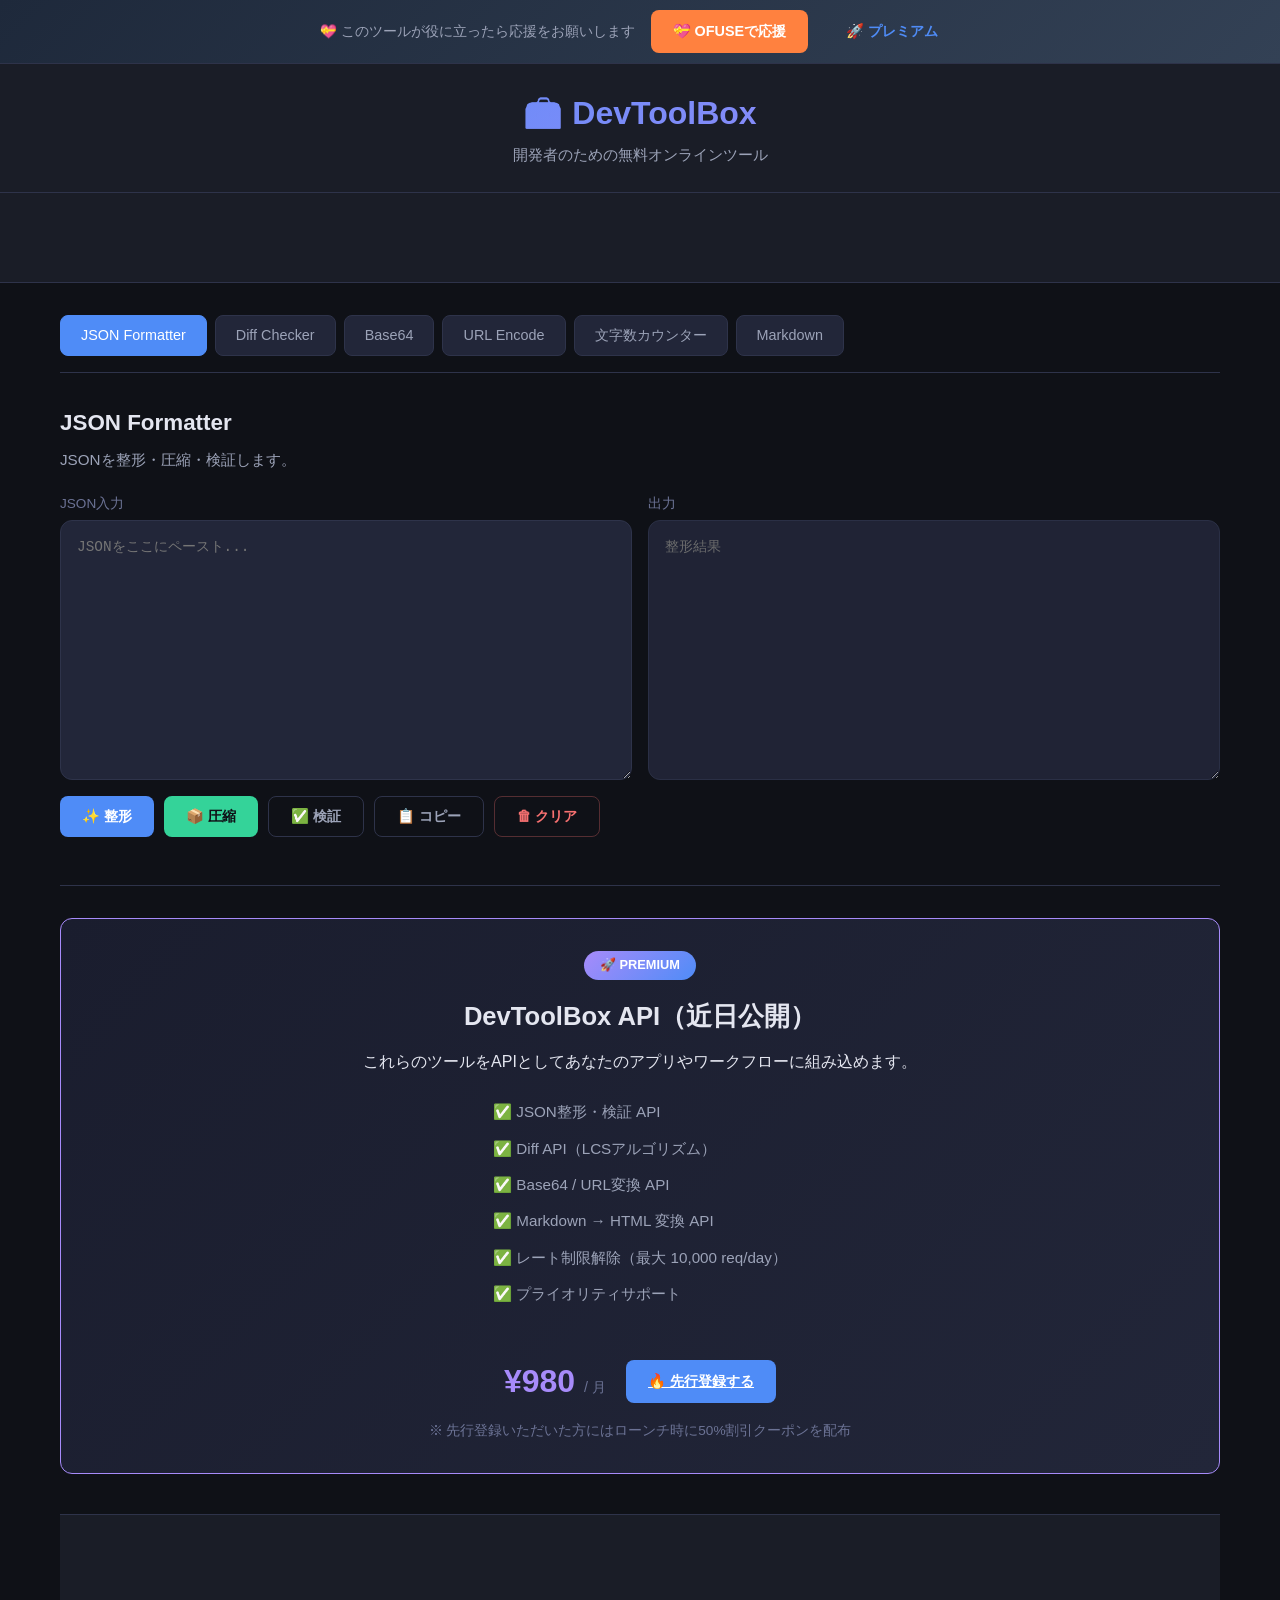
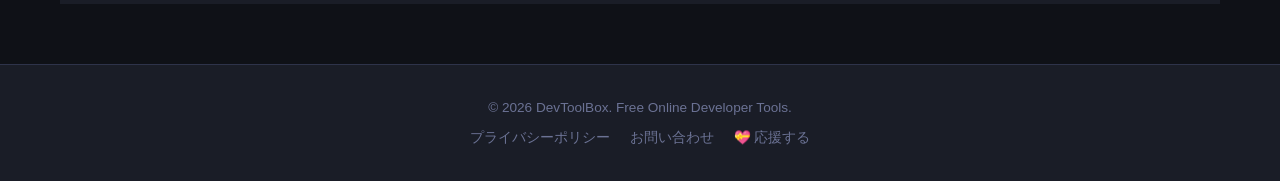
<file: index.html>
<!DOCTYPE html>
<html lang="ja">
<head>
    <meta charset="UTF-8">
    <meta name="viewport" content="width=device-width, initial-scale=1.0">
    <title>DevToolBox - 開発者向け無料オンラインツール</title>
    <meta name="description" content="JSONフォーマッター、Diffチェッカー、Base64変換、URLエンコード、文字数カウンター、Markdownプレビューアー。開発者のための無料オンラインツール集。">
    <meta name="keywords" content="JSONフォーマッター, diffチェッカー, Base64エンコード, URLエンコード, 文字数カウンター, Markdownプレビュー, 開発ツール">
    <link rel="canonical" href="https://masayukiyamazaki0601.github.io/dev-toolbox/">
    <!-- Open Graph -->
    <meta property="og:title" content="DevToolBox - 開発者向け無料オンラインツール">
    <meta property="og:description" content="開発者のための6つの無料オンラインツール。JSON整形、差分チェック、Base64変換など。">
    <meta property="og:url" content="https://masayukiyamazaki0601.github.io/dev-toolbox/">
    <meta property="og:type" content="website">
    <meta property="og:locale" content="ja_JP">
    <meta name="twitter:card" content="summary_large_image">
    <!-- Google AdSense -->
    <script async src="https://pagead2.googlesyndication.com/pagead/js/adsbygoogle.js?client=ca-pub-xxxxxxxxxxxxxxxx" crossorigin="anonymous"></script>
    <!-- Google Analytics (v4) -->
    <script async src="https://www.googletagmanager.com/gtag/js?id=G-XXXXXXXXXX"></script>
    <script>
        window.dataLayer = window.dataLayer || [];
        function gtag(){dataLayer.push(arguments);}
        gtag('js', new Date());
        gtag('config', 'G-XXXXXXXXXX');
    </script>
    <!-- JSON-LD Structured Data -->
    <script type="application/ld+json">
    {
        "@context": "https://schema.org",
        "@type": "WebApplication",
        "name": "DevToolBox",
        "url": "https://masayukiyamazaki0601.github.io/dev-toolbox/",
        "description": "JSONフォーマッター、Diffチェッカー、Base64変換、URLエンコード、文字数カウンター、Markdownプレビューアー。開発者のための無料オンラインツール集。",
        "applicationCategory": "DeveloperApplication",
        "operatingSystem": "All",
        "browserRequirements": "Requires JavaScript",
        "offers": {
            "@type": "Offer",
            "price": "0",
            "priceCurrency": "JPY"
        }
    }
    </script>
    <link rel="stylesheet" href="css/style.css">
    <link rel="icon" href="data:image/svg+xml,<svg xmlns=%22http://www.w3.org/2000/svg%22 viewBox=%220 0 100 100%22><text y=%22.9em%22 font-size=%2290%22>🧰</text></svg>">
</head>
<body>
    <!-- ===== 応援バナー（PayPay / OFUSE） ===== -->
    <div class="monetization-bar">
        <div class="container monetization-bar-inner">
            <span class="monetization-text">💝 このツールが役に立ったら応援をお願いします</span>
            <a href="https://ofuse.me/yourid" target="_blank" rel="noopener" class="btn btn-support">💝 OFUSEで応援</a>
            <a href="#premium" class="btn btn-outline-sm">🚀 プレミアム</a>
        </div>
    </div>

    <header class="header">
        <div class="container">
            <div class="header-inner">
                <h1 class="logo">🧰 DevToolBox</h1>
                <p class="subtitle">開発者のための無料オンラインツール</p>
            </div>
        </div>
    </header>

    <!-- 広告スロット1 -->
    <div class="ad-banner">
        <div class="container">
            <ins class="adsbygoogle"
                 style="display:block"
                 data-ad-client="ca-pub-xxxxxxxxxxxxxxxx"
                 data-ad-slot="1234567890"
                 data-ad-format="auto"
                 data-full-width-responsive="true"></ins>
            <script>(adsbygoogle = window.adsbygoogle || []).push({});</script>
        </div>
    </div>

    <main class="main">
        <div class="container">
            <!-- ツールナビゲーション -->
            <nav class="tool-nav" id="toolNav" aria-label="ツール選択">
                <button class="tool-nav-btn active" data-tool="json">JSON Formatter</button>
                <button class="tool-nav-btn" data-tool="diff">Diff Checker</button>
                <button class="tool-nav-btn" data-tool="base64">Base64</button>
                <button class="tool-nav-btn" data-tool="url">URL Encode</button>
                <button class="tool-nav-btn" data-tool="counter">文字数カウンター</button>
                <button class="tool-nav-btn" data-tool="markdown">Markdown</button>
            </nav>

            <!-- JSON Formatter -->
            <section class="tool-panel active" id="panel-json">
                <h2>JSON Formatter</h2>
                <p class="tool-desc">JSONを整形・圧縮・検証します。</p>
                <div class="tool-layout">
                    <div class="tool-input-area">
                        <label class="input-label" for="jsonInput">JSON入力</label>
                        <textarea id="jsonInput" class="tool-textarea" placeholder="JSONをここにペースト..." spellcheck="false"></textarea>
                    </div>
                    <div class="tool-output-area">
                        <label class="input-label" for="jsonOutput">出力</label>
                        <textarea id="jsonOutput" class="tool-textarea" placeholder="整形結果" readonly spellcheck="false"></textarea>
                    </div>
                </div>
                <div class="tool-actions">
                    <button class="btn btn-primary" onclick="formatJSON()">✨ 整形</button>
                    <button class="btn btn-secondary" onclick="minifyJSON()">📦 圧縮</button>
                    <button class="btn btn-outline" onclick="validateJSON()">✅ 検証</button>
                    <button class="btn btn-outline" onclick="copyResult('jsonOutput')">📋 コピー</button>
                    <button class="btn btn-danger" onclick="clearTool('jsonInput','jsonOutput','jsonMessage')">🗑 クリア</button>
                </div>
                <div id="jsonMessage" class="tool-message" role="alert"></div>
            </section>

            <!-- Diff Checker -->
            <section class="tool-panel" id="panel-diff">
                <h2>Diff Checker</h2>
                <p class="tool-desc">2つのテキストの差分を行単位でチェックします。</p>
                <div class="tool-layout two-col">
                    <div class="tool-input-area">
                        <label class="input-label" for="diffInputA">テキストA（オリジナル）</label>
                        <textarea id="diffInputA" class="tool-textarea" placeholder="元のテキスト..." spellcheck="false"></textarea>
                    </div>
                    <div class="tool-input-area">
                        <label class="input-label" for="diffInputB">テキストB（変更後）</label>
                        <textarea id="diffInputB" class="tool-textarea" placeholder="変更後のテキスト..." spellcheck="false"></textarea>
                    </div>
                </div>
                <div class="tool-actions">
                    <button class="btn btn-primary" onclick="runDiff()">🔍 差分を表示</button>
                    <button class="btn btn-outline" onclick="swapDiff()">🔄 入れ替え</button>
                    <button class="btn btn-danger" onclick="clearTool('diffInputA','diffInputB','diffOutput')">🗑 クリア</button>
                </div>
                <div class="tool-output-area">
                    <label class="input-label">差分結果</label>
                    <div id="diffOutput" class="diff-output" role="log" aria-live="polite"></div>
                </div>
            </section>

            <!-- Base64 -->
            <section class="tool-panel" id="panel-base64">
                <h2>Base64 エンコード / デコード</h2>
                <p class="tool-desc">テキストをBase64に変換、またはBase64からデコードします。</p>
                <div class="tool-options">
                    <label class="radio-label">
                        <input type="radio" name="base64Mode" value="encode" checked> エンコード
                    </label>
                    <label class="radio-label">
                        <input type="radio" name="base64Mode" value="decode"> デコード
                    </label>
                </div>
                <div class="tool-layout">
                    <div class="tool-input-area">
                        <label class="input-label" for="base64Input">入力</label>
                        <textarea id="base64Input" class="tool-textarea" placeholder="変換するテキスト..." spellcheck="false"></textarea>
                    </div>
                    <div class="tool-output-area">
                        <label class="input-label" for="base64Output">変換結果</label>
                        <textarea id="base64Output" class="tool-textarea" placeholder="変換結果" readonly spellcheck="false"></textarea>
                    </div>
                </div>
                <div class="tool-actions">
                    <button class="btn btn-primary" onclick="convertBase64()">🔄 変換</button>
                    <button class="btn btn-outline" onclick="copyResult('base64Output')">📋 コピー</button>
                    <button class="btn btn-danger" onclick="clearTool('base64Input','base64Output','base64Message')">🗑 クリア</button>
                </div>
                <div id="base64Message" class="tool-message" role="alert"></div>
            </section>

            <!-- URL Encode/Decode -->
            <section class="tool-panel" id="panel-url">
                <h2>URL エンコード / デコード</h2>
                <p class="tool-desc">URLをエンコード・デコードします。</p>
                <div class="tool-options">
                    <label class="radio-label">
                        <input type="radio" name="urlMode" value="encode" checked> エンコード
                    </label>
                    <label class="radio-label">
                        <input type="radio" name="urlMode" value="decode"> デコード
                    </label>
                </div>
                <div class="tool-layout">
                    <div class="tool-input-area">
                        <label class="input-label" for="urlInput">入力</label>
                        <textarea id="urlInput" class="tool-textarea" placeholder="変換するテキスト..." spellcheck="false"></textarea>
                    </div>
                    <div class="tool-output-area">
                        <label class="input-label" for="urlOutput">変換結果</label>
                        <textarea id="urlOutput" class="tool-textarea" placeholder="変換結果" readonly spellcheck="false"></textarea>
                    </div>
                </div>
                <div class="tool-actions">
                    <button class="btn btn-primary" onclick="convertUrl()">🔄 変換</button>
                    <button class="btn btn-outline" onclick="copyResult('urlOutput')">📋 コピー</button>
                    <button class="btn btn-danger" onclick="clearTool('urlInput','urlOutput')">🗑 クリア</button>
                </div>
            </section>

            <!-- 文字数カウンター -->
            <section class="tool-panel" id="panel-counter">
                <h2>文字数カウンター</h2>
                <p class="tool-desc">テキストの文字数・バイト数・単語数をリアルタイムでカウントします。</p>
                <div class="tool-input-area">
                    <label class="input-label" for="counterInput">テキストを入力</label>
                    <textarea id="counterInput" class="tool-textarea" placeholder="カウントするテキストを入力..." oninput="updateCounter()">こんにちは、世界！
Hello, World!
これはテスト文章です。</textarea>
                </div>
                <div class="counter-stats">
                    <div class="stat-card">
                        <span class="stat-value" id="charCount">0</span>
                        <span class="stat-label">文字数</span>
                    </div>
                    <div class="stat-card">
                        <span class="stat-value" id="byteCount">0</span>
                        <span class="stat-label">バイト数 (UTF-8)</span>
                    </div>
                    <div class="stat-card">
                        <span class="stat-value" id="wordCount">0</span>
                        <span class="stat-label">単語数</span>
                    </div>
                    <div class="stat-card">
                        <span class="stat-value" id="lineCount">0</span>
                        <span class="stat-label">行数</span>
                    </div>
                </div>
                <div class="tool-actions">
                    <button class="btn btn-danger" onclick="clearTool('counterInput')">🗑 クリア</button>
                </div>
            </section>

            <!-- Markdown Preview -->
            <section class="tool-panel" id="panel-markdown">
                <h2>Markdown プレビューアー</h2>
                <p class="tool-desc">Markdownをリアルタイムでプレビューします。</p>
                <div class="tool-layout">
                    <div class="tool-input-area">
                        <label class="input-label" for="mdInput">Markdown入力</label>
                        <textarea id="mdInput" class="tool-textarea" placeholder="Markdownを入力..." oninput="updateMarkdownPreview()" spellcheck="false"># Hello World

## 見出しレベル2

- リスト項目1
- リスト項目2

**太字** や *斜体* も使えます。

1. 番号付きリスト1
2. 番号付きリスト2

```js
console.log("Hello!");
```

> 引用文はこのように表示されます。</textarea>
                    </div>
                    <div class="tool-output-area">
                        <label class="input-label">プレビュー</label>
                        <div id="mdPreview" class="md-preview"></div>
                    </div>
                </div>
                <div class="tool-actions">
                    <button class="btn btn-outline" onclick="copyHtmlFromMd()">📋 HTMLをコピー</button>
                    <button class="btn btn-danger" onclick="clearTool('mdInput'); setTimeout(updateMarkdownPreview, 10)">🗑 クリア</button>
                </div>
            </section>

            <!-- ===== プレミアムセクション ===== -->
            <section class="premium-section" id="premium">
                <div class="premium-card">
                    <div class="premium-badge">🚀 PREMIUM</div>
                    <h2>DevToolBox API（近日公開）</h2>
                    <p>これらのツールをAPIとしてあなたのアプリやワークフローに組み込めます。</p>
                    <ul class="premium-features">
                        <li>✅ JSON整形・検証 API</li>
                        <li>✅ Diff API（LCSアルゴリズム）</li>
                        <li>✅ Base64 / URL変換 API</li>
                        <li>✅ Markdown → HTML 変換 API</li>
                        <li>✅ レート制限解除（最大 10,000 req/day）</li>
                        <li>✅ プライオリティサポート</li>
                    </ul>
                    <div class="premium-cta">
                        <span class="premium-price">¥980 <small>/ 月</small></span>
                        <a href="https://github.com/masayukiyamazaki0601/dev-toolbox/issues/new" class="btn btn-primary btn-lg">🔥 先行登録する</a>
                    </div>
                    <p class="premium-note">※ 先行登録いただいた方にはローンチ時に50%割引クーポンを配布</p>
                </div>
            </section>

            <!-- 広告スロット2 -->
            <div class="ad-banner ad-bottom">
                <ins class="adsbygoogle"
                     style="display:block"
                     data-ad-client="ca-pub-xxxxxxxxxxxxxxxx"
                     data-ad-slot="9876543210"
                     data-ad-format="auto"
                     data-full-width-responsive="true"></ins>
                <script>(adsbygoogle = window.adsbygoogle || []).push({});</script>
            </div>
        </div>
    </main>

    <footer class="footer">
        <div class="container">
            <p>&copy; 2026 DevToolBox. Free Online Developer Tools.</p>
            <p class="footer-links">
                <a href="privacy.html">プライバシーポリシー</a>
                <a href="https://github.com/masayukiyamazaki0601/dev-toolbox/issues/new">お問い合わせ</a>
                <a href="https://ofuse.me/yourid" target="_blank" rel="noopener">💝 応援する</a>
            </p>
        </div>
    </footer>

    <script src="js/app.js"></script>
</body>
</html>
</file>
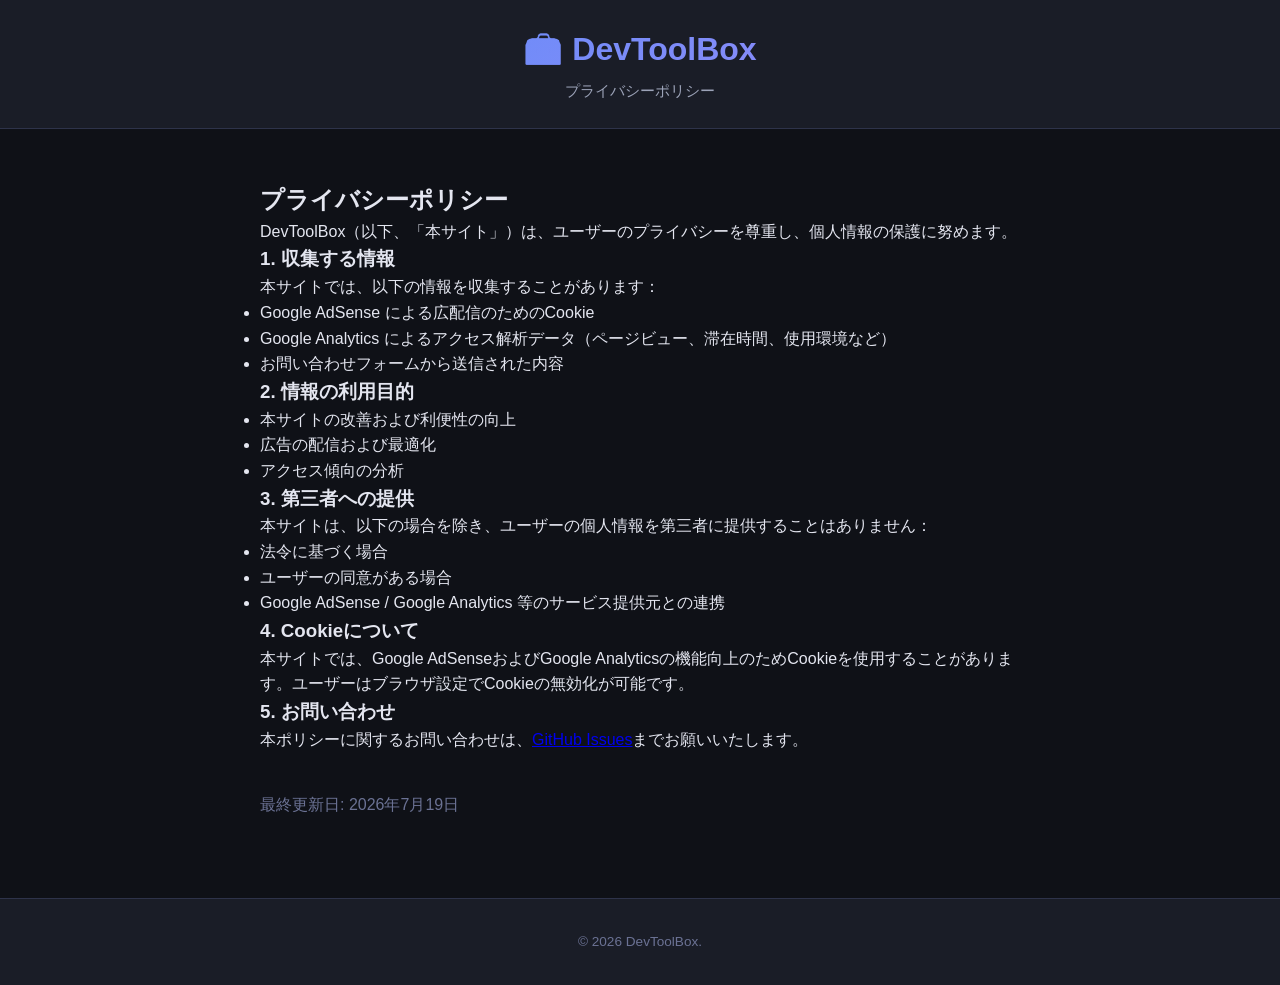
<file: privacy.html>
<!DOCTYPE html>
<html lang="ja">
<head>
    <meta charset="UTF-8">
    <meta name="viewport" content="width=device-width, initial-scale=1.0">
    <title>プライバシーポリシー - DevToolBox</title>
    <meta name="robots" content="noindex">
    <link rel="stylesheet" href="css/style.css">
    <link rel="icon" href="data:image/svg+xml,<svg xmlns=%22http://www.w3.org/2000/svg%22 viewBox=%220 0 100 100%22><text y=%22.9em%22 font-size=%2290%22>🧰</text></svg>">
</head>
<body>
    <header class="header">
        <div class="container">
            <div class="header-inner">
                <h1 class="logo"><a href="index.html" style="text-decoration:none;color:inherit;">🧰 DevToolBox</a></h1>
                <p class="subtitle">プライバシーポリシー</p>
            </div>
        </div>
    </header>
    <main class="main">
        <div class="container" style="max-width:800px;">
            <article style="padding:20px 0;">
                <h2>プライバシーポリシー</h2>
                <p>DevToolBox（以下、「本サイト」）は、ユーザーのプライバシーを尊重し、個人情報の保護に努めます。</p>

                <h3>1. 収集する情報</h3>
                <p>本サイトでは、以下の情報を収集することがあります：</p>
                <ul>
                    <li>Google AdSense による広配信のためのCookie</li>
                    <li>Google Analytics によるアクセス解析データ（ページビュー、滞在時間、使用環境など）</li>
                    <li>お問い合わせフォームから送信された内容</li>
                </ul>

                <h3>2. 情報の利用目的</h3>
                <ul>
                    <li>本サイトの改善および利便性の向上</li>
                    <li>広告の配信および最適化</li>
                    <li>アクセス傾向の分析</li>
                </ul>

                <h3>3. 第三者への提供</h3>
                <p>本サイトは、以下の場合を除き、ユーザーの個人情報を第三者に提供することはありません：</p>
                <ul>
                    <li>法令に基づく場合</li>
                    <li>ユーザーの同意がある場合</li>
                    <li>Google AdSense / Google Analytics 等のサービス提供元との連携</li>
                </ul>

                <h3>4. Cookieについて</h3>
                <p>本サイトでは、Google AdSenseおよびGoogle Analyticsの機能向上のためCookieを使用することがあります。ユーザーはブラウザ設定でCookieの無効化が可能です。</p>

                <h3>5. お問い合わせ</h3>
                <p>本ポリシーに関するお問い合わせは、<a href="https://github.com/masayukiyamazaki0601/dev-toolbox/issues/new">GitHub Issues</a>までお願いいたします。</p>

                <p style="margin-top:40px;color:var(--text-muted);">最終更新日: 2026年7月19日</p>
            </article>
        </div>
    </main>
    <footer class="footer">
        <div class="container">
            <p>&copy; 2026 DevToolBox.</p>
        </div>
    </footer>
</body>
</html>
</file>
<file: css/style.css>
/* ===== Reset & Base ===== */
*, *::before, *::after {
    box-sizing: border-box;
    margin: 0;
    padding: 0;
}

:root {
    --bg-primary: #0f1117;
    --bg-secondary: #1a1d27;
    --bg-card: #222639;
    --bg-hover: #2a2f45;
    --text-primary: #e4e6f0;
    --text-secondary: #9ca3b8;
    --text-muted: #6b7294;
    --border-color: #2e334a;
    --accent-blue: #4f8cf7;
    --accent-green: #34d399;
    --accent-red: #f87171;
    --accent-yellow: #fbbf24;
    --accent-purple: #a78bfa;
    --shadow: 0 4px 24px rgba(0,0,0,0.3);
    --radius: 12px;
    --radius-sm: 8px;
    --transition: 0.2s ease;
}

html {
    font-size: 16px;
    scroll-behavior: smooth;
}

body {
    font-family: -apple-system, BlinkMacSystemFont, "Segoe UI", "Noto Sans JP", sans-serif;
    background: var(--bg-primary);
    color: var(--text-primary);
    line-height: 1.6;
    min-height: 100vh;
}

.container {
    max-width: 1200px;
    margin: 0 auto;
    padding: 0 20px;
}

/* ===== Header ===== */
.header {
    background: var(--bg-secondary);
    border-bottom: 1px solid var(--border-color);
    padding: 24px 0;
    text-align: center;
}

.logo {
    font-size: 2rem;
    font-weight: 800;
    background: linear-gradient(135deg, var(--accent-blue), var(--accent-purple));
    -webkit-background-clip: text;
    -webkit-text-fill-color: transparent;
    background-clip: text;
}

.subtitle {
    color: var(--text-secondary);
    font-size: 0.95rem;
    margin-top: 4px;
}

/* ===== Ad Banner ===== */
.ad-banner {
    background: var(--bg-secondary);
    border-bottom: 1px solid var(--border-color);
    padding: 16px 0;
    min-height: 90px;
    display: flex;
    align-items: center;
    justify-content: center;
}

.ad-bottom {
    border-top: 1px solid var(--border-color);
    border-bottom: none;
    margin-top: 40px;
}

/* ===== Monetization Bar ===== */
.monetization-bar {
    background: linear-gradient(135deg, #1e293b, #334155);
    border-bottom: 1px solid var(--border-color);
    padding: 10px 0;
    position: sticky;
    top: 0;
    z-index: 100;
}

.monetization-bar-inner {
    display: flex;
    align-items: center;
    justify-content: center;
    gap: 16px;
    flex-wrap: wrap;
}

.monetization-text {
    color: var(--text-secondary);
    font-size: 0.85rem;
}

.btn-support {
    background: #ff813f;
    color: #fff;
    padding: 6px 18px;
    border: none;
    border-radius: var(--radius-sm);
    font-size: 0.85rem;
    font-weight: 600;
    cursor: pointer;
    text-decoration: none;
    transition: all var(--transition);
}

.btn-support:hover {
    background: #e66a2e;
    transform: translateY(-1px);
}

.btn-outline-sm {
    background: transparent;
    color: var(--accent-blue);
    border: 1px solid var(--accent-blue);
    padding: 5px 16px;
    border-radius: var(--radius-sm);
    font-size: 0.85rem;
    font-weight: 500;
    cursor: pointer;
    text-decoration: none;
    transition: all var(--transition);
}

.btn-outline-sm:hover {
    background: rgba(79, 140, 247, 0.1);
}

@media (max-width: 600px) {
    .monetization-text {
        display: none;
    }
}

/* ===== Premium Section ===== */
.premium-section {
    margin-top: 48px;
    padding-top: 32px;
    border-top: 1px solid var(--border-color);
}

.premium-card {
    background: linear-gradient(135deg, #1a1d2e, #222639);
    border: 1px solid var(--accent-purple);
    border-radius: var(--radius);
    padding: 32px;
    text-align: center;
}

.premium-badge {
    display: inline-block;
    background: linear-gradient(135deg, var(--accent-purple), var(--accent-blue));
    color: #fff;
    padding: 4px 16px;
    border-radius: 20px;
    font-size: 0.8rem;
    font-weight: 700;
    margin-bottom: 16px;
}

.premium-card h2 {
    font-size: 1.6rem;
    margin-bottom: 12px;
}

.premium-features {
    list-style: none;
    padding: 0;
    margin: 20px auto;
    max-width: 400px;
    text-align: left;
    display: inline-block;
}

.premium-features li {
    padding: 6px 0;
    color: var(--text-secondary);
    font-size: 0.95rem;
}

.premium-cta {
    display: flex;
    align-items: center;
    justify-content: center;
    gap: 20px;
    margin: 24px 0 12px;
    flex-wrap: wrap;
}

.premium-price {
    font-size: 2rem;
    font-weight: 800;
    color: var(--accent-purple);
}

.premium-price small {
    font-size: 0.9rem;
    font-weight: 400;
    color: var(--text-muted);
}

.btn-lg {
    padding: 14px 32px;
    font-size: 1rem;
}

.premium-note {
    color: var(--text-muted);
    font-size: 0.85rem;
}

/* ===== Main ===== */
.main {
    padding: 32px 0 60px;
}

/* ===== Tool Navigation ===== */
.tool-nav {
    display: flex;
    flex-wrap: wrap;
    gap: 8px;
    margin-bottom: 32px;
    padding-bottom: 16px;
    border-bottom: 1px solid var(--border-color);
}

.tool-nav-btn {
    padding: 10px 20px;
    border: 1px solid var(--border-color);
    border-radius: var(--radius-sm);
    background: var(--bg-card);
    color: var(--text-secondary);
    cursor: pointer;
    font-size: 0.9rem;
    font-weight: 500;
    transition: all var(--transition);
    white-space: nowrap;
}

.tool-nav-btn:hover {
    background: var(--bg-hover);
    color: var(--text-primary);
    border-color: var(--accent-blue);
}

.tool-nav-btn.active {
    background: var(--accent-blue);
    color: #fff;
    border-color: var(--accent-blue);
}

/* ===== Tool Panels ===== */
.tool-panel {
    display: none;
    animation: fadeIn 0.3s ease;
}

.tool-panel.active {
    display: block;
}

@keyframes fadeIn {
    from { opacity: 0; transform: translateY(8px); }
    to { opacity: 1; transform: translateY(0); }
}

.tool-panel h2 {
    font-size: 1.4rem;
    font-weight: 700;
    margin-bottom: 8px;
    color: var(--text-primary);
}

.tool-desc {
    color: var(--text-secondary);
    margin-bottom: 20px;
    font-size: 0.95rem;
}

/* ===== Tool Layout ===== */
.tool-layout {
    display: grid;
    grid-template-columns: 1fr 1fr;
    gap: 16px;
    margin-bottom: 16px;
}

.tool-layout.two-col {
    grid-template-columns: 1fr 1fr;
}

@media (max-width: 768px) {
    .tool-layout,
    .tool-layout.two-col {
        grid-template-columns: 1fr;
    }
}

.tool-input-area,
.tool-output-area {
    display: flex;
    flex-direction: column;
}

.input-label {
    font-size: 0.85rem;
    color: var(--text-muted);
    margin-bottom: 6px;
    font-weight: 500;
}

.tool-textarea {
    width: 100%;
    min-height: 260px;
    padding: 16px;
    background: var(--bg-card);
    border: 1px solid var(--border-color);
    border-radius: var(--radius);
    color: var(--text-primary);
    font-family: "SF Mono", "Fira Code", "Consolas", monospace;
    font-size: 0.9rem;
    line-height: 1.5;
    resize: vertical;
    transition: border-color var(--transition);
}

.tool-textarea:focus {
    outline: none;
    border-color: var(--accent-blue);
    box-shadow: 0 0 0 3px rgba(79, 140, 247, 0.15);
}

.tool-textarea[readonly] {
    cursor: default;
    opacity: 0.9;
}

/* ===== Tool Actions ===== */
.tool-actions {
    display: flex;
    flex-wrap: wrap;
    gap: 10px;
    margin-top: 8px;
}

.btn {
    padding: 10px 22px;
    border: none;
    border-radius: var(--radius-sm);
    cursor: pointer;
    font-size: 0.9rem;
    font-weight: 600;
    transition: all var(--transition);
    display: inline-flex;
    align-items: center;
    gap: 6px;
}

.btn-primary {
    background: var(--accent-blue);
    color: #fff;
}

.btn-primary:hover {
    background: #3b7ae6;
    transform: translateY(-1px);
}

.btn-secondary {
    background: var(--accent-green);
    color: #0f1117;
}

.btn-secondary:hover {
    background: #2bc48a;
    transform: translateY(-1px);
}

.btn-outline {
    background: transparent;
    color: var(--text-secondary);
    border: 1px solid var(--border-color);
}

.btn-outline:hover {
    background: var(--bg-hover);
    color: var(--text-primary);
    border-color: var(--text-muted);
}

.btn-danger {
    background: transparent;
    color: var(--accent-red);
    border: 1px solid rgba(248, 113, 113, 0.3);
}

.btn-danger:hover {
    background: rgba(248, 113, 113, 0.1);
    border-color: var(--accent-red);
}

/* ===== Tool Message ===== */
.tool-message {
    margin-top: 12px;
    padding: 10px 16px;
    border-radius: var(--radius-sm);
    font-size: 0.9rem;
    display: none;
}

.tool-message.success {
    display: block;
    background: rgba(52, 211, 153, 0.1);
    color: var(--accent-green);
    border: 1px solid rgba(52, 211, 153, 0.3);
}

.tool-message.error {
    display: block;
    background: rgba(248, 113, 113, 0.1);
    color: var(--accent-red);
    border: 1px solid rgba(248, 113, 113, 0.3);
}

/* ===== Diff Output ===== */
.diff-output {
    min-height: 200px;
    padding: 16px;
    background: var(--bg-card);
    border: 1px solid var(--border-color);
    border-radius: var(--radius);
    font-family: "SF Mono", "Fira Code", "Consolas", monospace;
    font-size: 0.85rem;
    line-height: 1.6;
    overflow-x: auto;
    white-space: pre-wrap;
}

.diff-added {
    background: rgba(52, 211, 153, 0.15);
    color: var(--accent-green);
    display: block;
    padding: 1px 8px;
}

.diff-removed {
    background: rgba(248, 113, 113, 0.15);
    color: var(--accent-red);
    display: block;
    padding: 1px 8px;
}

.diff-unchanged {
    color: var(--text-muted);
    display: block;
    padding: 1px 8px;
}

/* ===== Tool Options (Radio buttons) ===== */
.tool-options {
    display: flex;
    gap: 20px;
    margin-bottom: 16px;
}

.radio-label {
    display: flex;
    align-items: center;
    gap: 8px;
    color: var(--text-secondary);
    font-size: 0.95rem;
    cursor: pointer;
}

.radio-label input[type="radio"] {
    accent-color: var(--accent-blue);
    width: 18px;
    height: 18px;
    cursor: pointer;
}

/* ===== Counter Stats ===== */
.counter-stats {
    display: grid;
    grid-template-columns: repeat(4, 1fr);
    gap: 16px;
    margin: 20px 0;
}

@media (max-width: 600px) {
    .counter-stats {
        grid-template-columns: repeat(2, 1fr);
    }
}

.stat-card {
    background: var(--bg-card);
    border: 1px solid var(--border-color);
    border-radius: var(--radius);
    padding: 20px 16px;
    text-align: center;
}

.stat-value {
    display: block;
    font-size: 2rem;
    font-weight: 800;
    color: var(--accent-blue);
    line-height: 1.2;
}

.stat-label {
    display: block;
    font-size: 0.85rem;
    color: var(--text-muted);
    margin-top: 4px;
}

/* ===== Markdown Preview ===== */
.md-preview {
    min-height: 260px;
    padding: 16px;
    background: var(--bg-card);
    border: 1px solid var(--border-color);
    border-radius: var(--radius);
    overflow-y: auto;
    line-height: 1.7;
}

.md-preview h1 { font-size: 1.8rem; margin: 0 0 16px; font-weight: 700; border-bottom: 1px solid var(--border-color); padding-bottom: 8px; }
.md-preview h2 { font-size: 1.4rem; margin: 20px 0 12px; font-weight: 700; }
.md-preview h3 { font-size: 1.2rem; margin: 16px 0 8px; font-weight: 600; }
.md-preview p { margin: 0 0 12px; }
.md-preview ul, .md-preview ol { margin: 0 0 12px; padding-left: 24px; }
.md-preview li { margin-bottom: 4px; }
.md-preview code {
    background: rgba(79, 140, 247, 0.1);
    color: var(--accent-blue);
    padding: 2px 6px;
    border-radius: 4px;
    font-size: 0.9em;
}
.md-preview pre {
    background: #0a0c12;
    border: 1px solid var(--border-color);
    border-radius: var(--radius-sm);
    padding: 16px;
    overflow-x: auto;
    margin: 12px 0;
}
.md-preview pre code {
    background: none;
    color: var(--text-primary);
    padding: 0;
    font-size: 0.85rem;
}
.md-preview blockquote {
    border-left: 3px solid var(--accent-blue);
    padding-left: 16px;
    margin: 12px 0;
    color: var(--text-secondary);
}
.md-preview table {
    width: 100%;
    border-collapse: collapse;
    margin: 12px 0;
}
.md-preview th, .md-preview td {
    border: 1px solid var(--border-color);
    padding: 8px 12px;
    text-align: left;
}
.md-preview th {
    background: var(--bg-hover);
    font-weight: 600;
}
.md-preview a {
    color: var(--accent-blue);
    text-decoration: underline;
}
.md-preview strong { font-weight: 700; color: var(--text-primary); }
.md-preview em { font-style: italic; }
.md-preview hr { border: none; border-top: 1px solid var(--border-color); margin: 20px 0; }

/* ===== Footer ===== */
.footer {
    background: var(--bg-secondary);
    border-top: 1px solid var(--border-color);
    padding: 32px 0;
    text-align: center;
}

.footer p {
    color: var(--text-muted);
    font-size: 0.85rem;
}

.footer-links {
    margin-top: 8px;
    display: flex;
    justify-content: center;
    gap: 20px;
}

.footer-links a {
    color: var(--text-muted);
    text-decoration: none;
    transition: color var(--transition);
}

.footer-links a:hover {
    color: var(--accent-blue);
}

/* ===== Scrollbar ===== */
::-webkit-scrollbar {
    width: 8px;
    height: 8px;
}

::-webkit-scrollbar-track {
    background: var(--bg-primary);
}

::-webkit-scrollbar-thumb {
    background: var(--border-color);
    border-radius: 4px;
}

::-webkit-scrollbar-thumb:hover {
    background: var(--text-muted);
}

/* ===== Selection ===== */
::selection {
    background: rgba(79, 140, 247, 0.3);
    color: #fff;
}

/* ===== Print Styles ===== */
@media print {
    body {
        background: #fff;
        color: #000;
    }
    .header {
        background: #f5f5f5;
        border-bottom: 1px solid #ddd;
    }
    .logo {
        -webkit-text-fill-color: initial;
        color: #222;
    }
    .ad-banner,
    .ad-bottom,
    .btn,
    .tool-nav,
    .footer {
        display: none !important;
    }
    .tool-panel {
        display: block !important;
        page-break-inside: avoid;
    }
    .tool-panel:not(.active) {
        display: none !important;
    }
    .tool-textarea,
    .diff-output,
    .md-preview {
        border: 1px solid #ccc;
        background: #fafafa;
        color: #000;
    }
    .tool-layout {
        grid-template-columns: 1fr;
    }
    .counter-stats {
        grid-template-columns: repeat(2, 1fr);
    }
    .stat-card {
        border: 1px solid #ddd;
        background: #f9f9f9;
    }
    .stat-value {
        color: #2563eb;
    }
}
</file>
